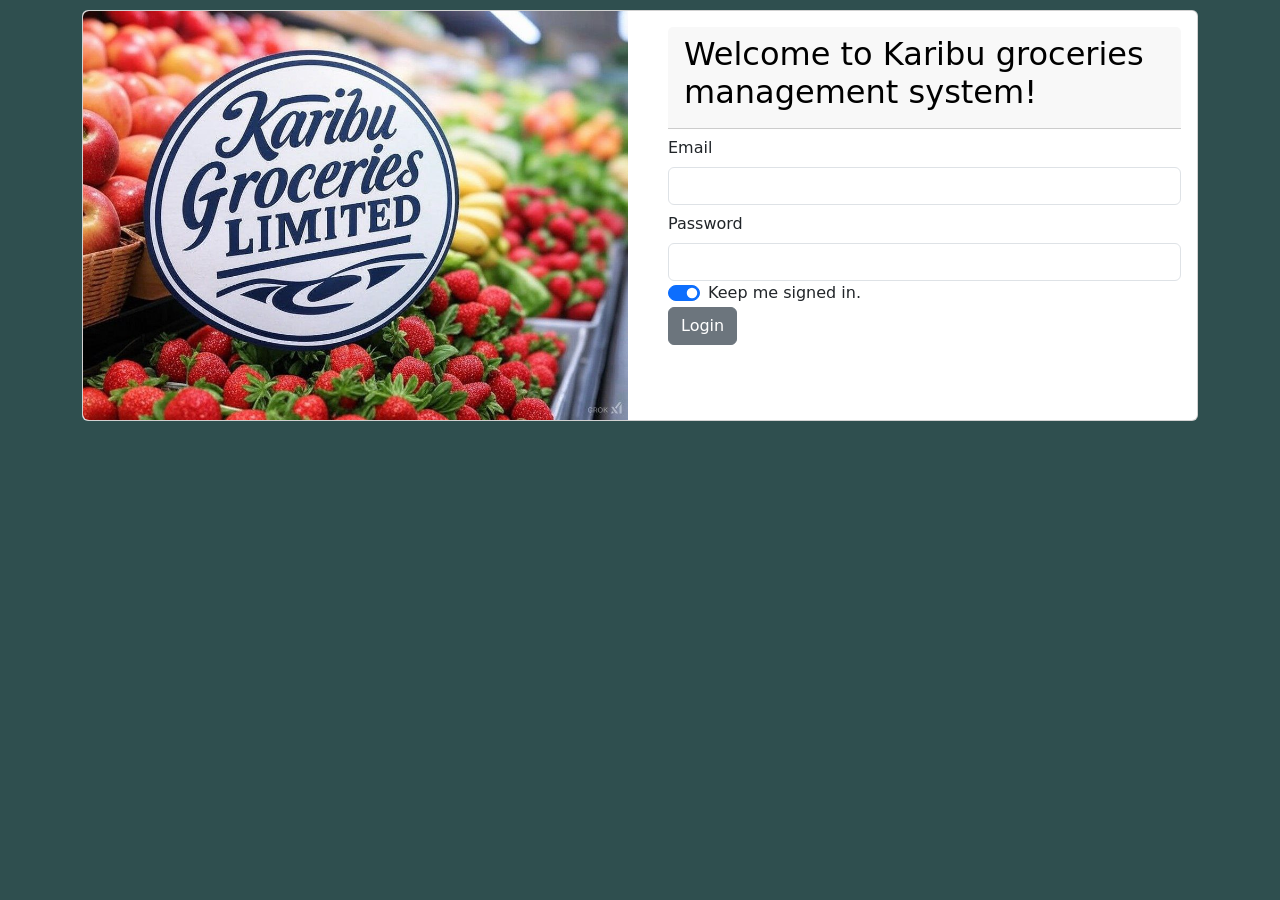
<file: index.html>
<!DOCTYPE html>
<html lang="en">
<head>
    <meta charset="UTF-8">
    <meta name="viewport" content="width=device-width, initial-scale=1.0">
    <title>KGL-Login</title>

    <link rel="stylesheet" href="css/bootstrap-5.3.3-dist/css/bootstrap.css">
    <link rel="stylesheet" href="kgl.css">
</head>
<body>
    <div class="container">
        <div class="card" style="max-width: 100%;">
            <div class="row">
              <div class="col">
                <img src="imgs/karibu-groceries.jpg" class="img-fluid rounded-start" alt="...">
              </div>
              <div class="col">
                <div class="card-body">
                  <div class="card-header"><h2>Welcome to Karibu groceries management system!</h2></div>
                  
                  <form>
                    <div class="row">
                      <label for="inputEmail3" class="col-12 col-form-label">Email</label>
                      <div class="col">
                        <input type="email" class="form-control" id="inputEmail3">
                      </div>
                    </div>
                    <div class="row">
                      <label for="inputPassword3" class="col-12 col-form-label">Password</label>
                      <div class="col">
                        <input type="password" class="form-control" id="inputPassword3">
                      </div>
                    </div>
                    <fieldset class="row">
                      <div class="col">
                        <div class="form-check form-switch">
                            <input class="form-check-input" type="checkbox" role="switch" id="flexSwitchCheckChecked" checked>
                            <label class="form-check-label" for="flexSwitchCheckChecked">Keep me signed in.</label>
                          </div>
                      </div>
                    </fieldset>
                   
                    <button type="submit" class="btn btn-secondary">Login</button>
                  </form>
                 
                </div>
              </div>
            </div>
          </div>
    </div>
    <script src="css/bootstrap-5.3.3-dist/js/bootstrap.bundle.js"></script>
</body>
</html>
</file>
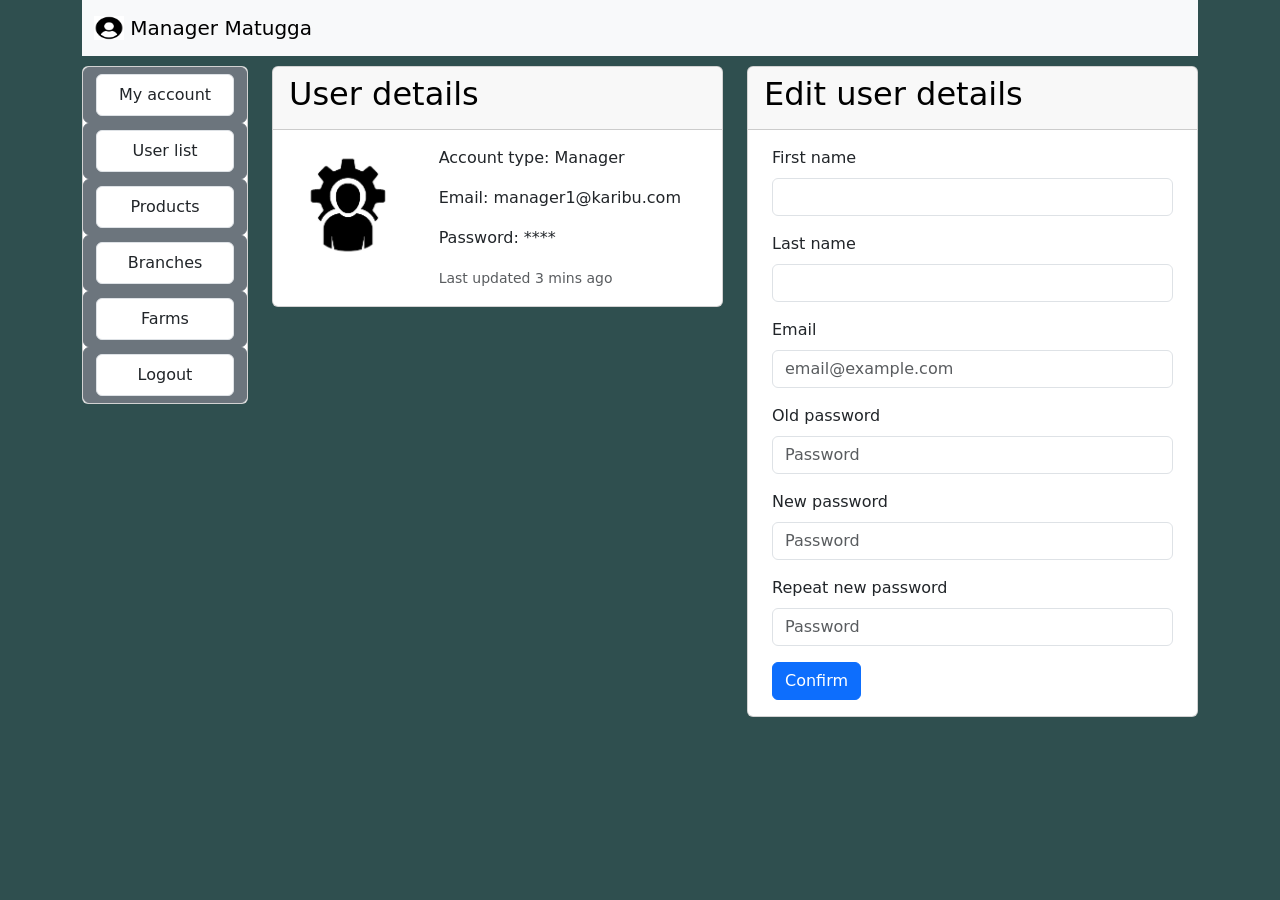
<file: account.html>
<!DOCTYPE html>
<html lang="en">
<head>
    <meta charset="UTF-8">
    <meta name="viewport" content="width=device-width, initial-scale=1.0">
    <title>KGL-account</title>

    <link rel="stylesheet" href="css/bootstrap-5.3.3-dist/css/bootstrap.css">
    <link rel="stylesheet" href="kgl.css">
</head>
<body>

    <div class="container">
        <div class="row">
            <div class="col">
                <nav class="navbar bg-body-tertiary">
                    <div class="container-fluid">
                      <a class="navbar-brand" href="#">
                        <img src="imgs/user-icon.png" alt="Logo" width="30" height="24" class="d-inline-block align-text-top">
                        Manager Matugga
                      </a>
                    </div>
                </nav>
            </div>
        </div>

        <div class="row">
            <div class="col-2">
                <div class="card">
                    <ul class="list-group list-group-flush">
                        <a href="account.html" class="btn btn-secondary"><li class="list-group-item">My account</li></a>
                        <a href="userlist.html" class="btn btn-secondary"><li class="list-group-item">User list</li></a>
                        <a href="products.html" class="btn btn-secondary"><li class="list-group-item">Products</li></a>
                        <a href="" class="btn btn-secondary"><li class="list-group-item">Branches</li></a>
                        <a href="" class="btn btn-secondary"><li class="list-group-item">Farms</li></a>
                        <a href="login.html" class="btn btn-secondary"><li class="list-group-item">Logout</li></a>
                    </ul>
                </div>
                  
            </div>  
            <div class="col">
                <div class="card mb-3" style="max-width: 540px;">
                    <div class="card-header"><h2>User details</h2></div>
                    <div class="row g-0">
                      <div class="col-md-4">
                        <img src="imgs/user-icon.avif" class="img-fluid rounded-start" alt="...">
                      </div>
                      <div class="col-md-8">
                        <div class="card-body">
                          <p class="card-text">Account type: Manager</p>
                          <p class="card-text">Email: manager1@karibu.com</p>
                          <p class="card-text">Password: ****</p>
                          <p class="card-text"><small class="text-body-secondary">Last updated 3 mins ago</small></p>
                        </div>
                      </div>
                    </div>
                  </div>
            </div>
            <div class="col">
                <div class="card">
                    <div class="card-header"><h2>Edit user details</h2></div>
                    <form class="px-4 py-3">

                        <div class="mb-3">
                            <label class="form-label">First name</label>
                            <input type="text" aria-label="First name" class="form-control">
                            
                        </div>
                        <div class="mb-3">
                            <label class="form-label">Last name</label>
                            <input type="text" aria-label="Last name" class="form-control">
                          </div>


                      <div class="mb-3">
                        <label for="exampleDropdownFormEmail1" class="form-label">Email</label>
                        <input type="email" class="form-control" id="exampleDropdownFormEmail1" placeholder="email@example.com">
                      </div>
                      <div class="mb-3">
                        <label for="exampleDropdownFormPassword1" class="form-label">Old password</label>
                        <input type="password" class="form-control" id="exampleDropdownFormPassword1" placeholder="Password">
                      </div>
                      <div class="mb-3">
                        <label for="exampleDropdownFormPassword1" class="form-label">New password</label>
                        <input type="password" class="form-control" id="exampleDropdownFormPassword1" placeholder="Password">
                      </div>
                      <div class="mb-3">
                        <label for="exampleDropdownFormPassword1" class="form-label">Repeat new password</label>
                        <input type="password" class="form-control" id="exampleDropdownFormPassword1" placeholder="Password">
                      </div>
                      <button type="submit" class="btn btn-primary">Confirm</button>
                </div>
                    
                    </form>
                  
            </div>
        </div>
         
        </div> 
    </div>
        
    <script src="css/bootstrap-5.3.3-dist/js/bootstrap.bundle.js"></script>
</body>
</html>
</file>
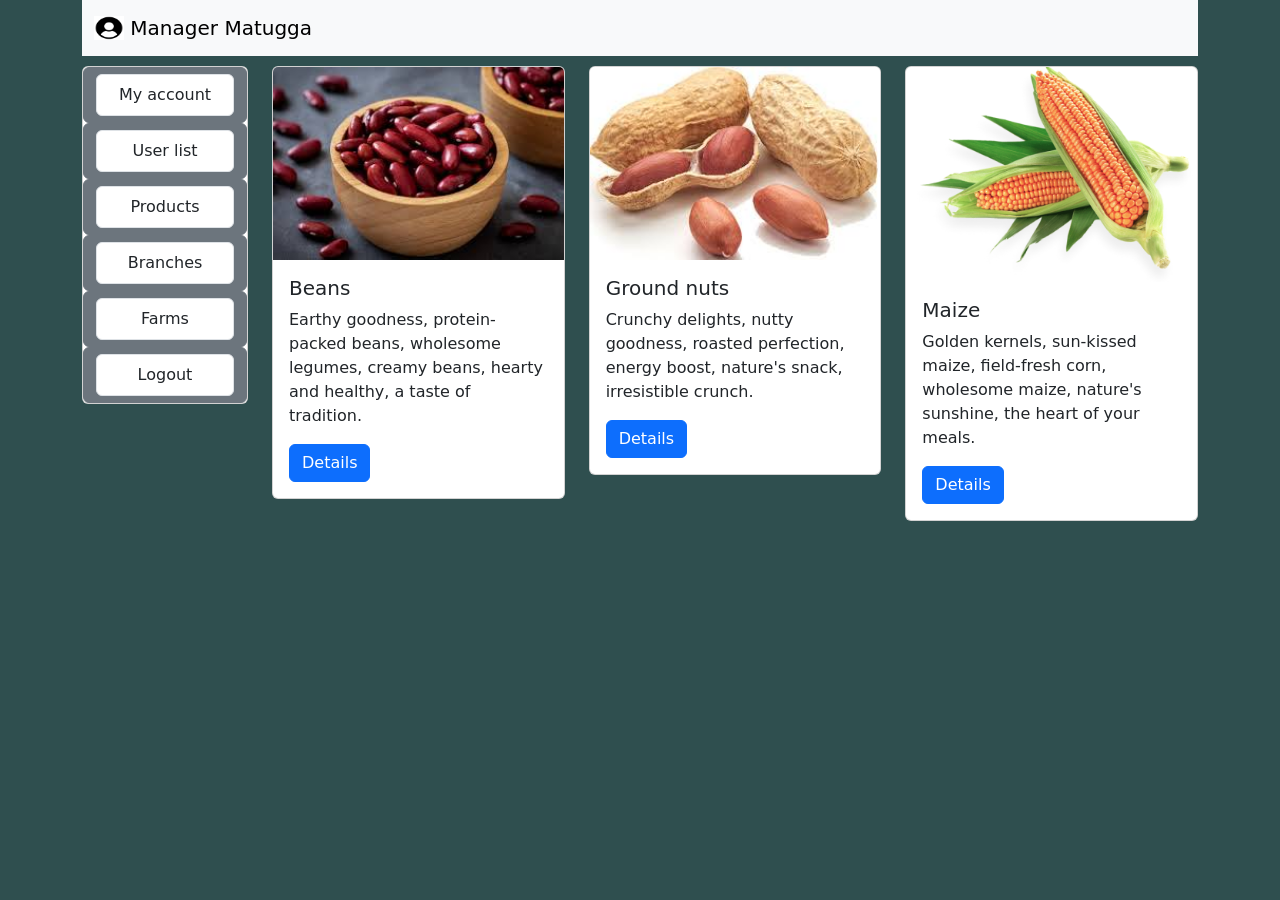
<file: products.html>
<!DOCTYPE html>
<html lang="en">
<head>
    <meta charset="UTF-8">
    <meta name="viewport" content="width=device-width, initial-scale=1.0">
    <title>KGL-Products</title>

    <link rel="stylesheet" href="css/bootstrap-5.3.3-dist/css/bootstrap.css">

    <link rel="stylesheet" href="kgl.css">
</head>
<body>

    <div class="container">
        <div class="row">
            <div class="col">
                <nav class="navbar bg-body-tertiary">
                    <div class="container-fluid">
                      <a class="navbar-brand" href="#">
                        <img src="imgs/user-icon.png" alt="Logo" width="30" height="24" class="d-inline-block align-text-top">
                        Manager Matugga
                      </a>
                    </div>
                </nav>
            </div>
        </div>

        <div class="row">
            <div class="col-2">
                <div class="card">
                    <ul class="list-group list-group-flush">
                        <a href="account.html" class="btn btn-secondary"><li class="list-group-item">My account</li></a>
                        <a href="userlist.html" class="btn btn-secondary"><li class="list-group-item">User list</li></a>
                        <a href="products.html" class="btn btn-secondary"><li class="list-group-item">Products</li></a>
                        <a href="" class="btn btn-secondary"><li class="list-group-item">Branches</li></a>
                        <a href="" class="btn btn-secondary"><li class="list-group-item">Farms</li></a>
                        <a href="login.html" class="btn btn-secondary"><li class="list-group-item">Logout</li></a>
                    </ul>
                  </div>
        
            </div>
                      
                    <div class="col">
                        
                        <div class="card">
                            <img src="imgs/beans.jpg" class="card-img-top">
                          
                            <div class="card-body">
                              <h5 class="card-title">Beans</h5>
                              <p class="card-text">Earthy goodness, protein-packed beans, wholesome legumes, creamy beans, hearty and healthy, a taste of tradition.</p>
                              <a href="#" class="btn btn-primary">Details</a>
                            </div>
                        </div>
                       
                    </div>

                    <div class="col">
                        
                        <div class="card">
                            <img src="imgs/gnuts.jpg" class="card-img-top">
                          
                            <div class="card-body">
                              <h5 class="card-title">Ground nuts</h5>
                              <p class="card-text">Crunchy delights, nutty goodness, roasted perfection, energy boost, nature's snack, irresistible crunch.</p>
                              <a href="#" class="btn btn-primary">Details</a>
                            </div>
                        </div>
                       
                    </div>

                    <div class="col">
                        
                        <div class="card">
                            <img src="imgs/maize.png" class="card-img-top">
                          
                            <div class="card-body">
                              <h5 class="card-title">Maize</h5>
                              <p class="card-text">Golden kernels, sun-kissed maize, field-fresh corn, wholesome maize, nature's sunshine, the heart of your meals.</p>
                              <a href="#" class="btn btn-primary">Details</a>
                            </div>
                        </div>
                       
                    </div>
                
            

            
        </div>
            
            </div>
        </div>
    
    </div>    
    
    <script src="css/bootstrap-5.3.3-dist/js/bootstrap.bundle.js"></script>
</body>
</html>
</file>
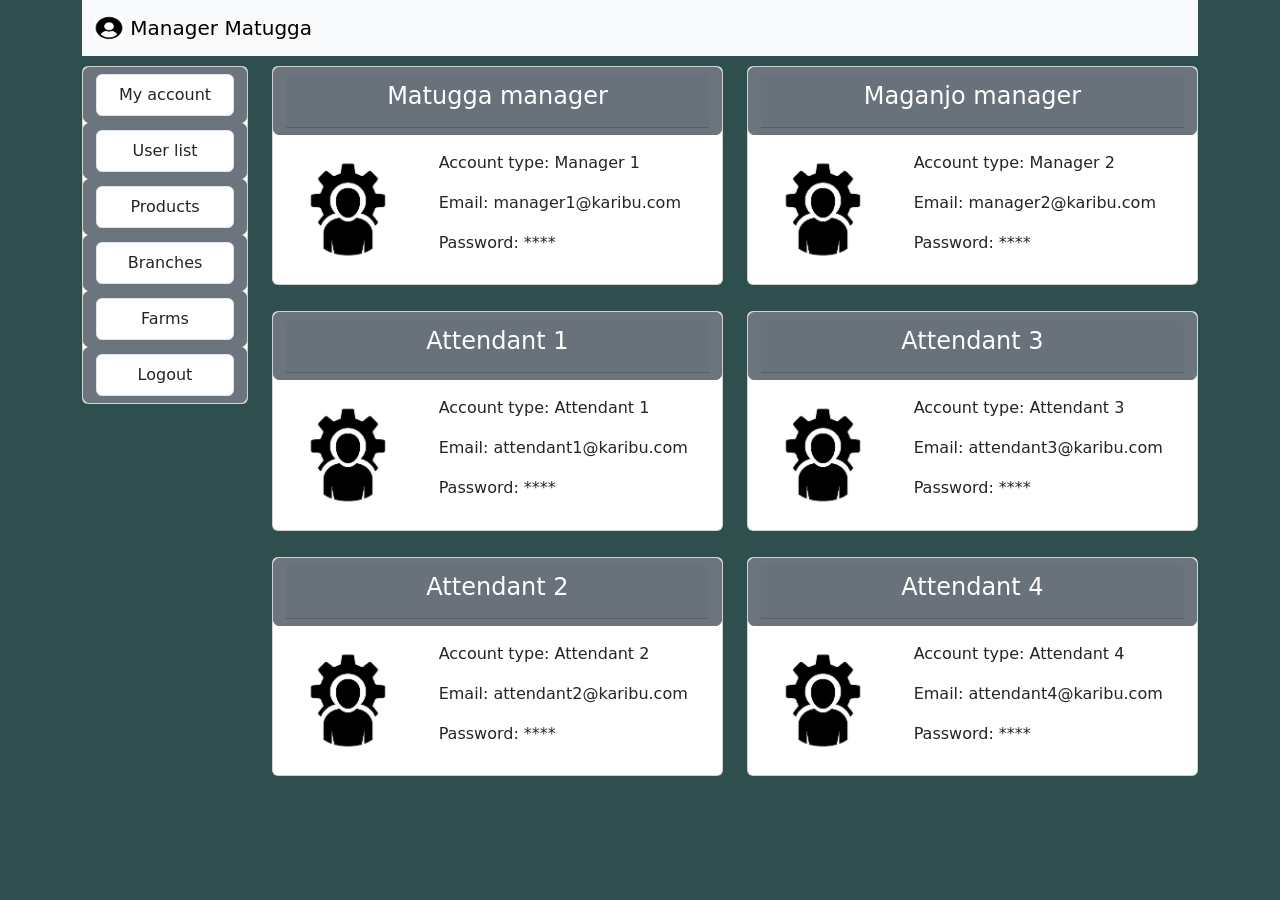
<file: userlist.html>
<!DOCTYPE html>
<html lang="en">
<head>
    <meta charset="UTF-8">
    <meta name="viewport" content="width=device-width, initial-scale=1.0">
    <title>KGL-Users</title>

    <link rel="stylesheet" href="css/bootstrap-5.3.3-dist/css/bootstrap.css">
    <link rel="stylesheet" href="kgl.css">
</head>
<body>
    <div class="container">
        <div class="row">
            <div class="col">
                <nav class="navbar bg-body-tertiary">
                    <div class="container-fluid">
                      <a class="navbar-brand" href="#">
                        <img src="imgs/user-icon.png" alt="Logo" width="30" height="24" class="d-inline-block align-text-top">
                        Manager Matugga
                      </a>
                    </div>
                </nav>
                
                
            </div>
            
        </div>
<!--Left side navigation bar-->
        <div class="row">
            <div class="col-2">
                <div class="card">
                    <ul class="list-group list-group-flush">
                        <a href="account.html" class="btn btn-secondary"><li class="list-group-item">My account</li></a>
                        <a href="userlist.html" class="btn btn-secondary"><li class="list-group-item">User list</li></a>
                        <a href="products.html" class="btn btn-secondary"><li class="list-group-item">Products</li></a>
                        <a href="" class="btn btn-secondary"><li class="list-group-item">Branches</li></a>
                        <a href="" class="btn btn-secondary"><li class="list-group-item">Farms</li></a>
                        <a href="login.html" class="btn btn-secondary"><li class="list-group-item">Logout</li></a>
                    </ul>
                  </div>
        
            </div> 
<!--Manager from Matugga-->
            <div class="col-5">
                <div class="card mb-3" style="max-width: 540px;">
                    <a href="" class="btn btn-secondary"><div class="card-header"><h4>Matugga manager</h4></div></a>
                    <div class="row g-0">
                      <div class="col-md-4">
                        <img src="imgs/user-icon.avif" class="img-fluid rounded-start" alt="...">
                      </div>
                      <div class="col-md-8">
                        <div class="card-body">
                          <p class="card-text">Account type: Manager 1</p>
                          <p class="card-text">Email: manager1@karibu.com</p>
                          <p class="card-text">Password: ****</p>
                         
                        </div>
                      </div>
                    </div>
                  </div>

                  <div class="row">
<!--Attendant 1 from Matugga-->
                    <div class="col">
                        <div class="card mb-3" style="max-width: 540px;">
                            <a href="" class="btn btn-secondary"><div class="card-header"><h4>Attendant 1</h4></div></a>
                            <div class="row g-0">
                              <div class="col-md-4">
                                <img src="imgs/user-icon.avif" class="img-fluid rounded-start" alt="...">
                              </div>
                              <div class="col-md-8">
                                <div class="card-body">
                                  <p class="card-text">Account type: Attendant 1</p>
                                  <p class="card-text">Email: attendant1@karibu.com</p>
                                  <p class="card-text">Password: ****</p>
                                 
                                </div>
                              </div>
                            </div>
                          </div>
                    </div>
<!--Attendant 2 from Matugga-->
                    <div class="col">
                        <div class="card mb-3" style="max-width: 540px;">
                            <a href="" class="btn btn-secondary"><div class="card-header"><h4>Attendant 2</h4></div></a>
                            <div class="row g-0">
                              <div class="col-md-4">
                                <img src="imgs/user-icon.avif" class="img-fluid rounded-start" alt="...">
                              </div>
                              <div class="col-md-8">
                                <div class="card-body">
                                  <p class="card-text">Account type: Attendant 2</p>
                                  <p class="card-text">Email: attendant2@karibu.com</p>
                                  <p class="card-text">Password: ****</p>
                                  
                                </div>
                              </div>
                            </div>
                          </div>
                    </div>
                  </div>
            </div> 
<!--Manager from Maganjo-->
            <div class="col-5">
                <div class="card mb-3" style="max-width: 540px;">
                    <a href="" class="btn btn-secondary"><div class="card-header"><h4>Maganjo manager</h4></div></a>
                    <div class="row g-0">
                      <div class="col-md-4">
                        <img src="imgs/user-icon.avif" class="img-fluid rounded-start" alt="...">
                      </div>
                      <div class="col-md-8">
                        <div class="card-body">
                          <p class="card-text">Account type: Manager 2</p>
                          <p class="card-text">Email: manager2@karibu.com</p>
                          <p class="card-text">Password: ****</p>
                          
                        </div>
                      </div>
                    </div>
                  </div>

                  <div class="row">
<!--Attendant 3 from Maganjo-->
                    <div class="col">
                        <div class="card mb-3" style="max-width: 540px;">
                            <a href="" class="btn btn-secondary"><div class="card-header"><h4>Attendant 3</h4></div></a>
                            <div class="row g-0">
                              <div class="col-md-4">
                                <img src="imgs/user-icon.avif" class="img-fluid rounded-start" alt="...">
                              </div>
                              <div class="col-md-8">
                                <div class="card-body">
                                  <p class="card-text">Account type: Attendant 3</p>
                                  <p class="card-text">Email: attendant3@karibu.com</p>
                                  <p class="card-text">Password: ****</p>
                                  
                                </div>
                              </div>
                            </div>
                          </div>
                    </div>
<!--Attendant 4 from Maganjo-->
                    <div class="col">
                        <div class="card mb-3" style="max-width: 540px;">
                            <a href="" class="btn btn-secondary"><div class="card-header"><h4>Attendant 4</h4></div></a>
                            <div class="row g-0">
                              <div class="col-md-4">
                                <img src="imgs/user-icon.avif" class="img-fluid rounded-start" alt="...">
                              </div>
                              <div class="col-md-8">
                                <div class="card-body">
                                  <p class="card-text">Account type: Attendant 4</p>
                                  <p class="card-text">Email: attendant4@karibu.com</p>
                                  <p class="card-text">Password: ****</p>
                                  
                                </div>
                              </div>
                            </div>
                          </div>
                    </div>
                  </div>
            </div> 
        </div>
            
    </div>
        </div>
    
    </div>
    <script src="css/bootstrap-5.3.3-dist/js/bootstrap.bundle.js"></script>
</body>
</html>
</file>
<file: kgl.css>
h1 {
    color: whitesmoke;
    text-align: center;
}
.card {
    margin-top: 10px;
    
}
h2 {
    color: black
}
body {
    background-color: darkslategrey;
}
</file>
